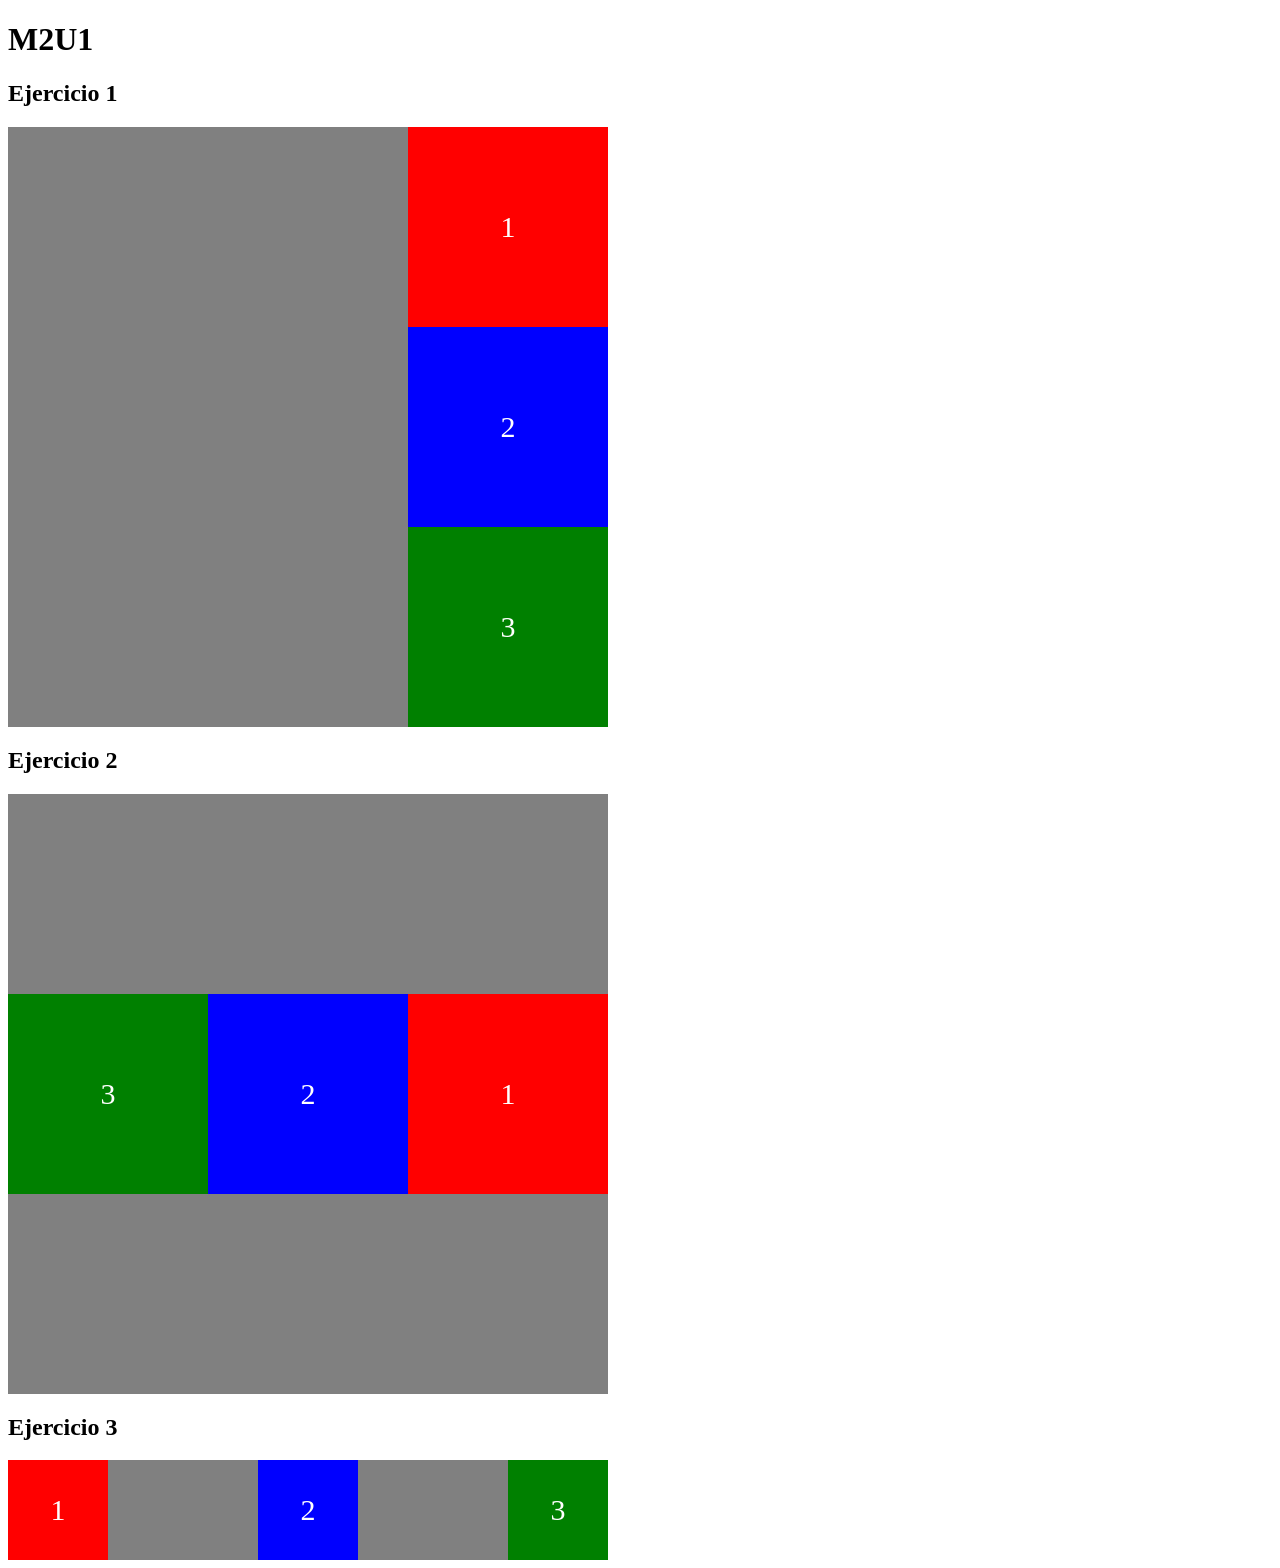
<file: m2u1/index.html>
<!DOCTYPE html>
<html lang="en">
<head>
    <meta charset="UTF-8">
    <meta name="viewport" content="width=device-width, initial-scale=1.0">
    <title>Document</title>
    <link rel="stylesheet" href="styles.css">
</head>
<body>
    <h1>M2U1</h1>
    <h2>Ejercicio 1</h2>
    <div class="contenedor">
        <div class="item caja1">1</div>
        <div class="item caja2">2</div>
        <div class="item caja3">3</div>
    </div>

    <h2>Ejercicio 2</h2>
    <div class="contenedor2">
        <div class="item caja4">1</div>
        <div class="item caja5">2</div>
        <div class="item caja6">3</div>
    </div>

    <h2>Ejercicio 3</h2>
    <div class="contenedor3">
        <div class="item caja7">1</div>
        <div class="item caja8">2</div>
        <div class="item caja9">3</div>
    </div>
    
</body>
</html>
</file>
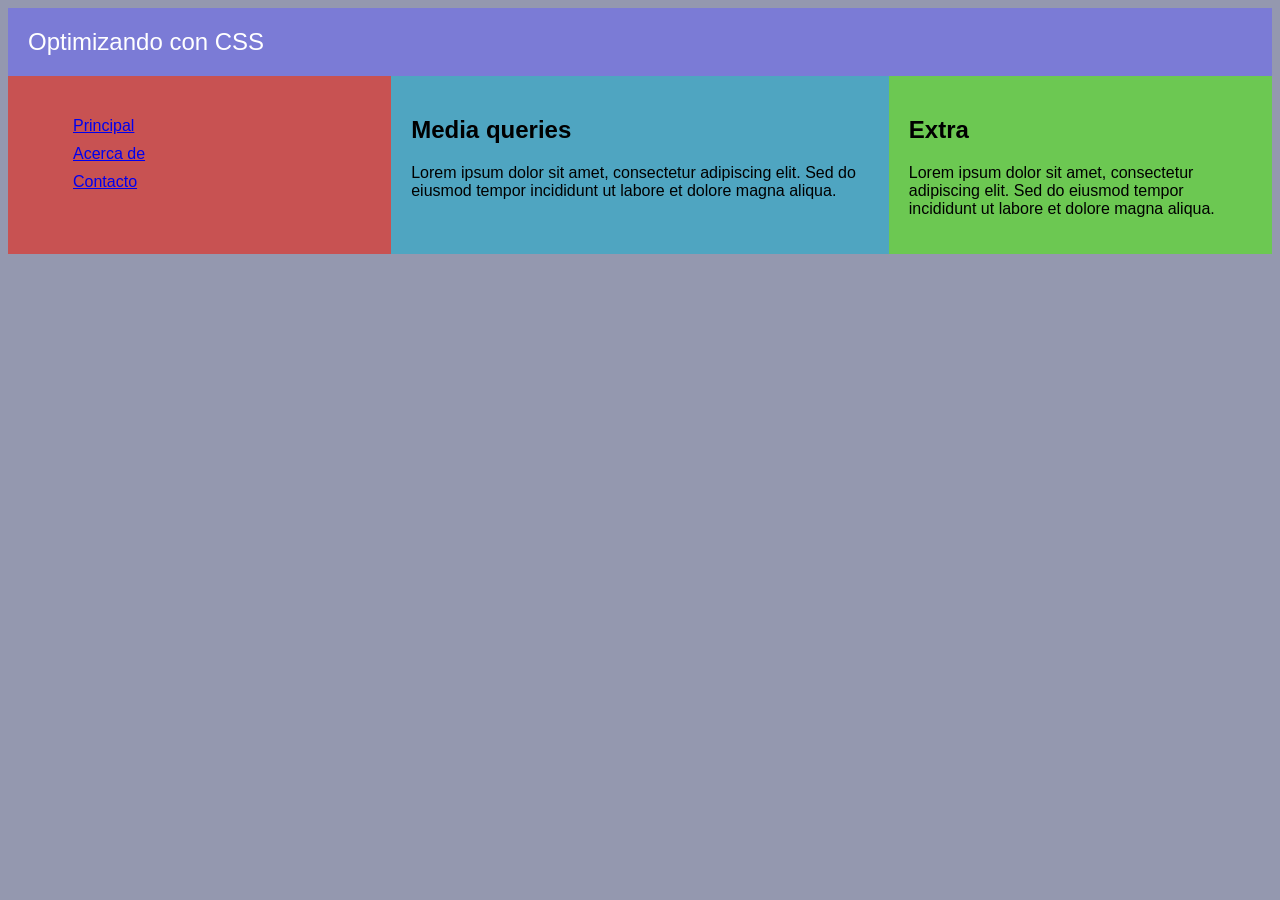
<file: m2u2/index.html>
<!DOCTYPE html>
<html lang="en">
<head>
    <meta charset="UTF-8">
    <meta name="viewport" content="width=device-width, initial-scale=1.0">
    <title>Document</title>
    <link rel="stylesheet" href="styles.css">
</head>
<body>
    <div class="container">
        <header>Optimizando con CSS</header>
        <div class="holder">
            <nav>
            <ul>
                <li><a href="#">Principal</a></li>
                <li><a href="#">Acerca de</a></li>
                <li><a href="#">Contacto</a></li>
            </ul>
            </nav>

            <main>
                <h2>Media queries</h2>
                <p>Lorem ipsum dolor sit amet, consectetur adipiscing elit. Sed do eiusmod tempor incididunt ut labore et dolore magna aliqua.</p>
            </main>

            <aside>
                <h2>Extra</h2>
                <p>Lorem ipsum dolor sit amet, consectetur adipiscing elit. Sed do eiusmod tempor incididunt ut labore et dolore magna aliqua.</p>
            </aside>
        </div>
    </div>

</body>
</html>
</file>
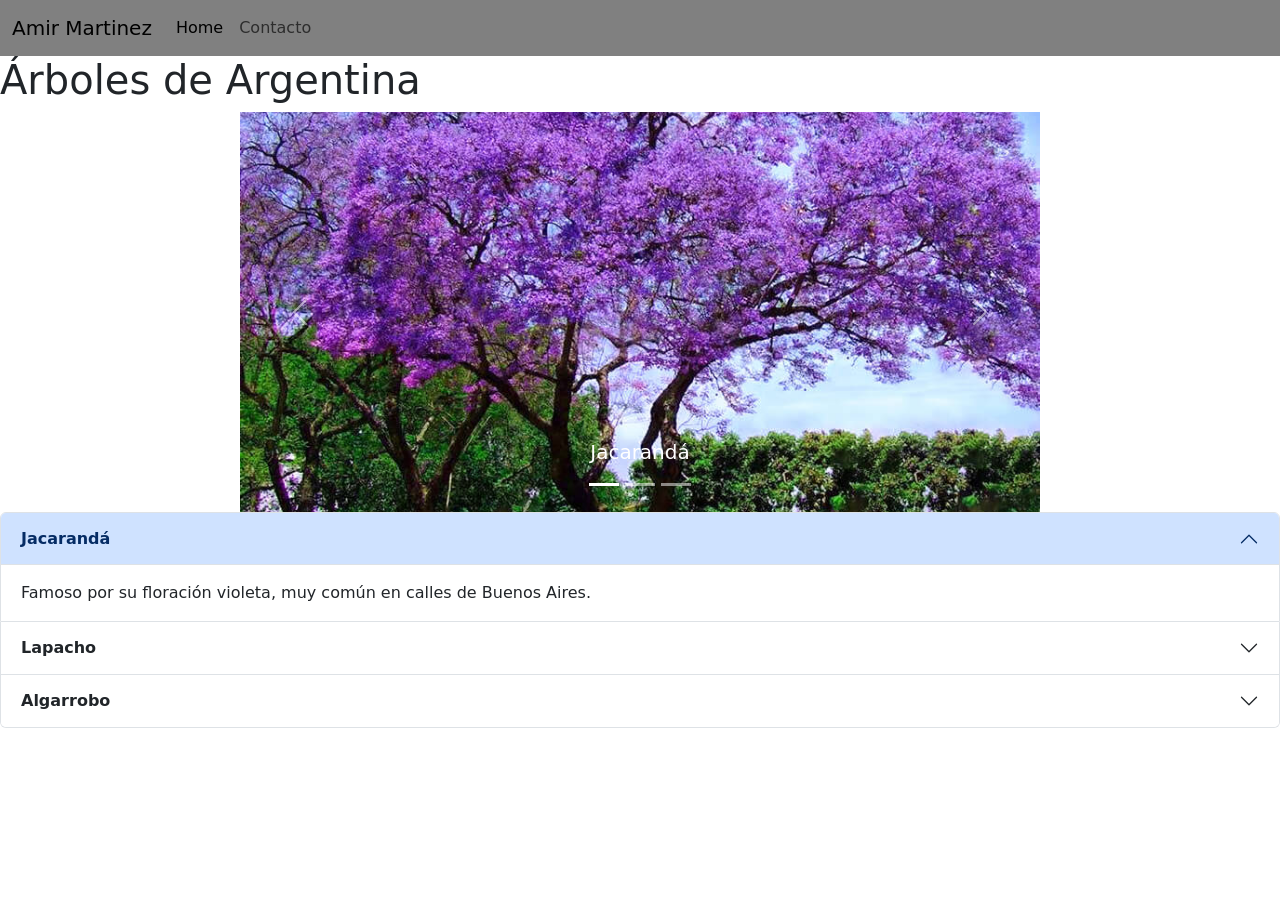
<file: m2u3/index.html>
<!DOCTYPE html>
<html lang="en">
<head>
    <meta charset="UTF-8">
    <meta name="viewport" content="width=device-width, initial-scale=1.0">
    <title>Bootstrap</title>
    <link href="https://cdn.jsdelivr.net/npm/bootstrap@5.3.8/dist/css/bootstrap.min.css" rel="stylesheet" integrity="sha384-sRIl4kxILFvY47J16cr9ZwB07vP4J8+LH7qKQnuqkuIAvNWLzeN8tE5YBujZqJLB" crossorigin="anonymous">
    <link rel="stylesheet" href="styles.css">
</head>

<body>
<nav class="navbar navbar-expand-lg my-navbar">
  <div class="container-fluid">
    <a class="navbar-brand" href="#">Amir Martinez</a>
    <button class="navbar-toggler" type="button" data-bs-toggle="collapse" data-bs-target="#navbarNav" aria-controls="navbarNav" aria-expanded="false" aria-label="Toggle navigation">
      <span class="navbar-toggler-icon"></span>
    </button>
    <div class="collapse navbar-collapse" id="navbarNav">
      <ul class="navbar-nav">
        <li class="nav-item">
          <a class="nav-link active" aria-current="page" href="#">Home</a>
        </li>
        <li class="nav-item">
          <a class="nav-link" href="#">Contacto</a>
        </li>
      </ul>
    </div>
  </div>
</nav>

<header>
    <h1>Árboles de Argentina</h1>
</header>

<main>
<div id="carouselExampleCaptions" class="carousel slide">
  <div class="carousel-indicators">
    <button type="button" data-bs-target="#carouselExampleCaptions" data-bs-slide-to="0" class="active" aria-current="true" aria-label="Slide 1"></button>
    <button type="button" data-bs-target="#carouselExampleCaptions" data-bs-slide-to="1" aria-label="Slide 2"></button>
    <button type="button" data-bs-target="#carouselExampleCaptions" data-bs-slide-to="2" aria-label="Slide 3"></button>
  </div>
  <div class="carousel-inner">
    <div class="carousel-item active">
      <img src="img/jacaranda.jpg" class="d-block w-100" alt="...">
      <div class="carousel-caption d-none d-md-block">
        <h5>Jacarandá</h5>
      </div>
    </div>
    <div class="carousel-item">
      <img src="img/lapacho.webp" class="d-block w-100" alt="...">
      <div class="carousel-caption d-none d-md-block">
        <h5>Lapacho</h5>
      </div>
    </div>
    <div class="carousel-item">
      <img src="img/algarrobo.jpg" class="d-block w-100" alt="...">
      <div class="carousel-caption d-none d-md-block">
        <h5>Algarrobo</h5>
      </div>
    </div>
  </div>
  <button class="carousel-control-prev" type="button" data-bs-target="#carouselExampleCaptions" data-bs-slide="prev">
    <span class="carousel-control-prev-icon" aria-hidden="true"></span>
    <span class="visually-hidden">Previous</span>
  </button>
  <button class="carousel-control-next" type="button" data-bs-target="#carouselExampleCaptions" data-bs-slide="next">
    <span class="carousel-control-next-icon" aria-hidden="true"></span>
    <span class="visually-hidden">Next</span>
  </button>
</div>

<div class="accordion" id="accordionExample">
  <div class="accordion-item">
    <h2 class="accordion-header">
      <button class="accordion-button" type="button" data-bs-toggle="collapse" data-bs-target="#collapseOne" aria-expanded="true" aria-controls="collapseOne">
        <strong>Jacarandá</strong>
      </button>
    </h2>
    <div id="collapseOne" class="accordion-collapse collapse show" data-bs-parent="#accordionExample">
      <div class="accordion-body">
        Famoso por su floración violeta, muy común en calles de Buenos Aires.
        </div>
    </div>
  </div>
  <div class="accordion-item">
    <h2 class="accordion-header">
      <button class="accordion-button collapsed" type="button" data-bs-toggle="collapse" data-bs-target="#collapseTwo" aria-expanded="false" aria-controls="collapseTwo">
        <strong>Lapacho</strong>
      </button>
    </h2>
    <div id="collapseTwo" class="accordion-collapse collapse" data-bs-parent="#accordionExample">
      <div class="accordion-body">
        Conocido por sus intensas flores rosadas o amarillas.
      </div>
    </div>
  </div>
  <div class="accordion-item">
    <h2 class="accordion-header">
      <button class="accordion-button collapsed" type="button" data-bs-toggle="collapse" data-bs-target="#collapseThree" aria-expanded="false" aria-controls="collapseThree">
        <strong>Algarrobo</strong>
      </button>
    </h2>
    <div id="collapseThree" class="accordion-collapse collapse" data-bs-parent="#accordionExample">
      <div class="accordion-body">
        Árbol emblemático de las zonas áridas y semiáridas.
    </div>
    </div>
  </div>
</div>

</main>
<script src="https://cdn.jsdelivr.net/npm/bootstrap@5.3.8/dist/js/bootstrap.bundle.min.js" integrity="sha384-FKyoEForCGlyvwx9Hj09JcYn3nv7wiPVlz7YYwJrWVcXK/BmnVDxM+D2scQbITxI" crossorigin="anonymous"></script>
</body>
</html>
</file>
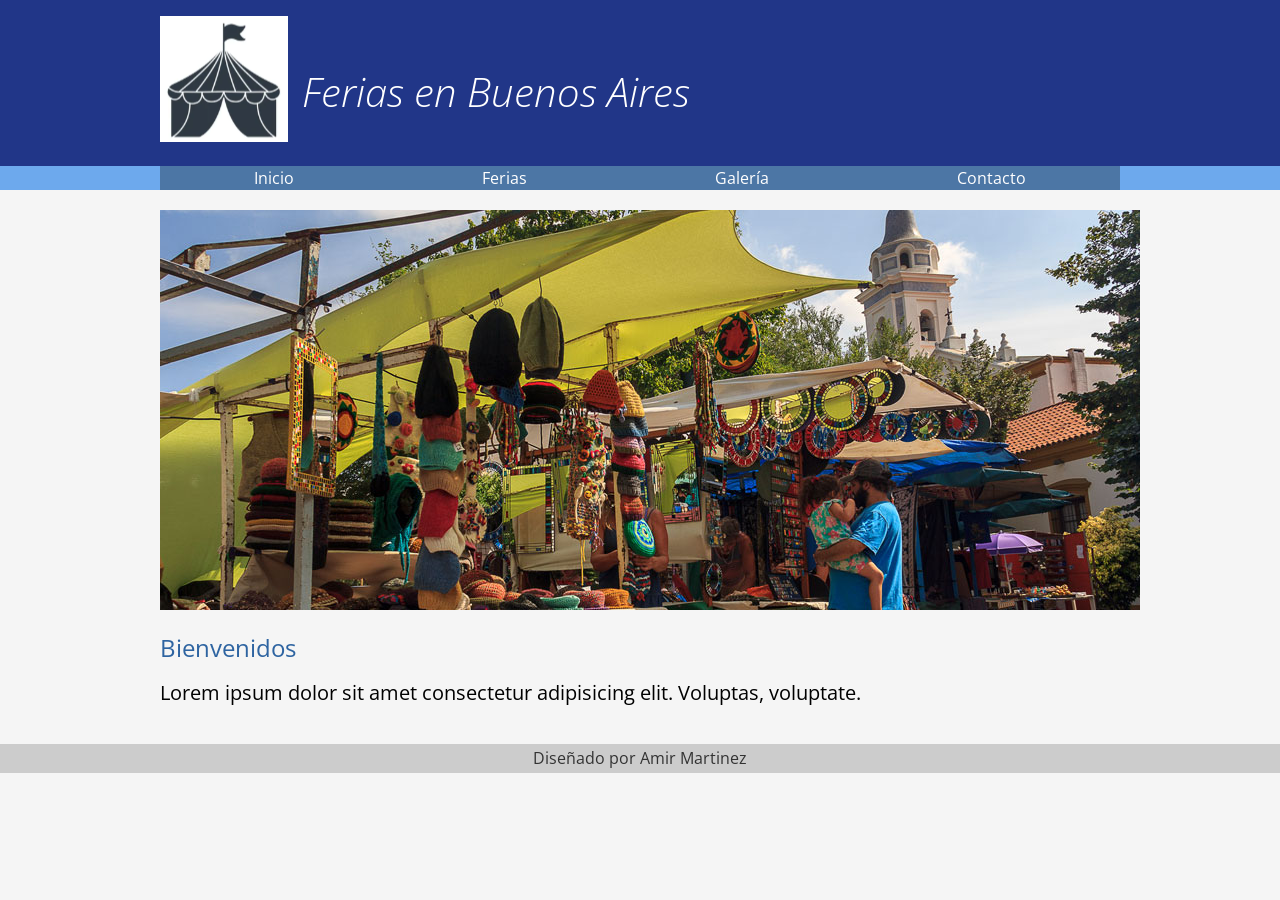
<file: m2u4/index.html>
<!DOCTYPE html>
<html lang="en">
<head>
    <meta charset="UTF-8">
    <meta name="viewport" content="width=device-width, initial-scale=1.0">
    <title>Ferias Argentina</title>
    <link rel="stylesheet" href="normalize.css">
    <link rel="stylesheet" href="styles.css">
</head>
<body>
    <header>
        <div class="holder">
            <img src="img/logo.png" alt="Logo">
            <h1>Ferias en Buenos Aires</h1>
        </div>
    </header>
    <nav>
        <div class="holder">
            <ul>
                <li><a class="activo" href="index.html">Inicio</a></li>
                <li><a class="activo" href="ferias.html">Ferias</a></li>
                <li><a class="activo" href="galeria.html">Galería</a></li>
                <li><a class="activo" href="contacto.html">Contacto</a></li>
            </ul>
        </div>
    </nav>
    <main class="holder">
        <div><img src="img/feria1.jpg" alt="Feria"></div>
        <div class="columnas">
            <section class="bienvenidos">
                <h2>Bienvenidos</h2>
                <p>Lorem ipsum dolor sit amet consectetur adipisicing elit. Voluptas, voluptate.</p>
            </section>
        </div>
    </main>
    <footer>
        Diseñado por Amir Martinez
    </footer>

</body>
</html>
</file>
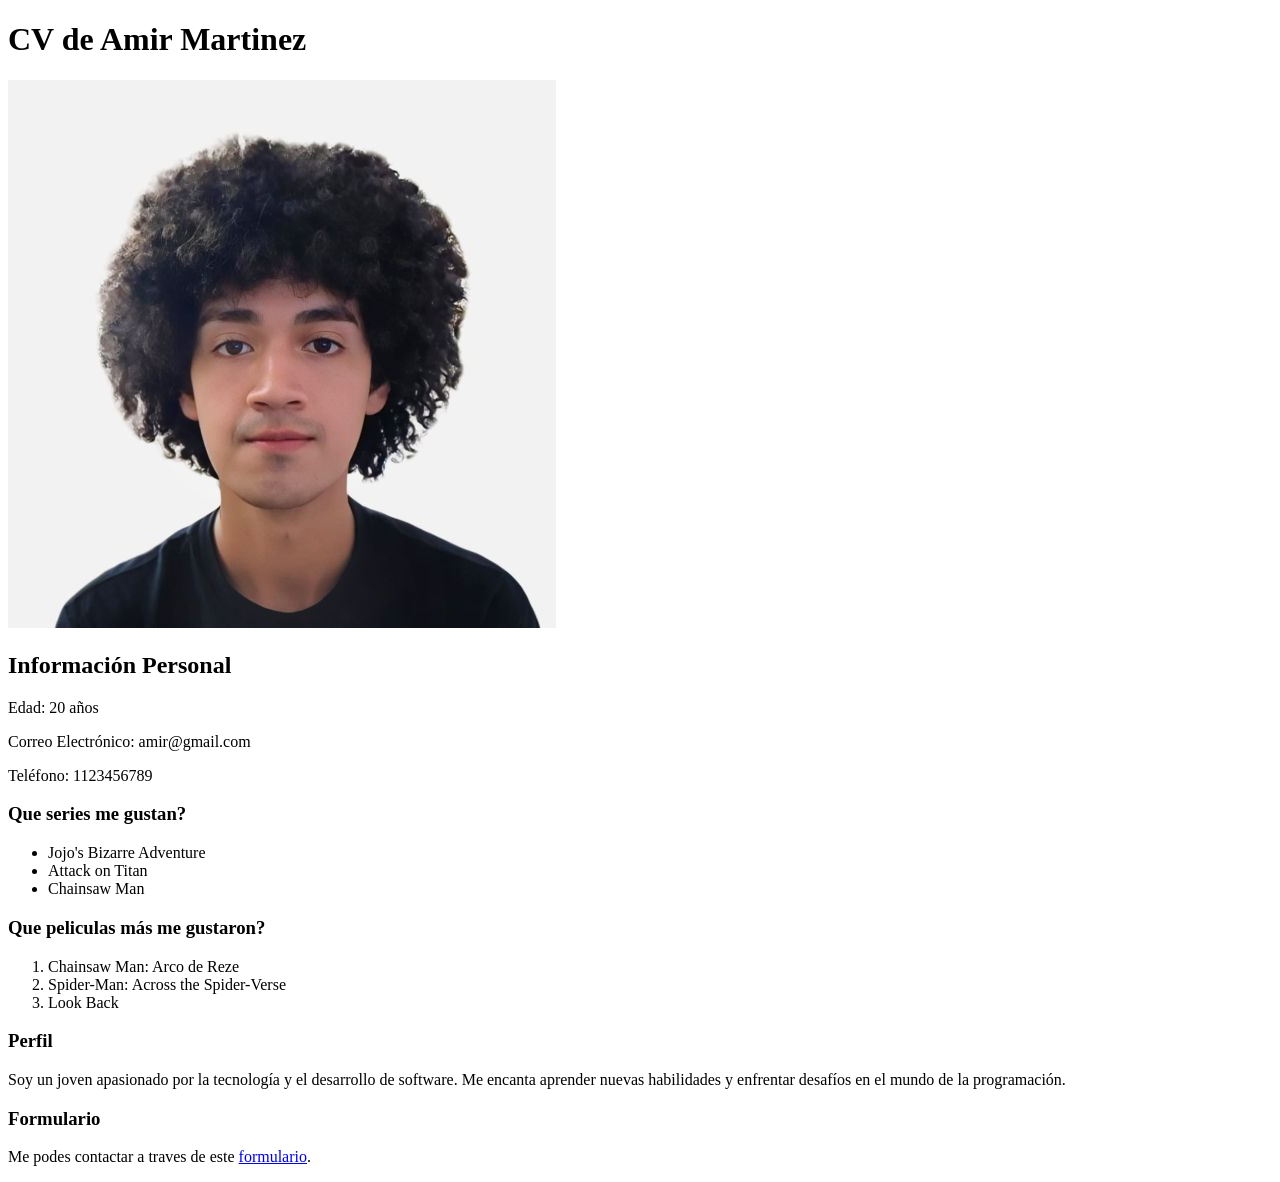
<file: m1u2/ejemplo.html>
<!DOCTYPE html>
<html lang="en">
<head>
    <meta charset="UTF-8">
    <meta name="viewport" content="width=device-width, initial-scale=1.0">
    <title>CV de Amir Martinez</title>
</head>
<body>
    <h1>CV de Amir Martinez</h1>
        <img src="img/me.jpg" alt="Foto de Amir Martinez">
    <h2>Información Personal</h2>
        <p>Edad: 20 años</p>
        <p>Correo Electrónico: amir@gmail.com</p>
        <p>Teléfono: 1123456789</p>

    <h3>Que series me gustan?</h3>
        <ul>
            <li>Jojo's Bizarre Adventure</li>
            <li>Attack on Titan</li>
            <li>Chainsaw Man</li>
        </ul>
    
    <h3>Que peliculas más me gustaron?</h3>
        <ol>
            <li>Chainsaw Man: Arco de Reze</li>
            <li>Spider-Man: Across the Spider-Verse</li>
            <li>Look Back</li>
        </ol>
    
    <h3>Perfil</h3>
        <p>Soy un joven apasionado por la tecnología y el desarrollo de software. Me encanta aprender nuevas habilidades y enfrentar desafíos en el mundo de la programación.</p>    

    <h3>Formulario</h3>
        <p>Me podes contactar a traves de este <a href="formulario.html">formulario</a>. </p>
</body>
</html>
</file>
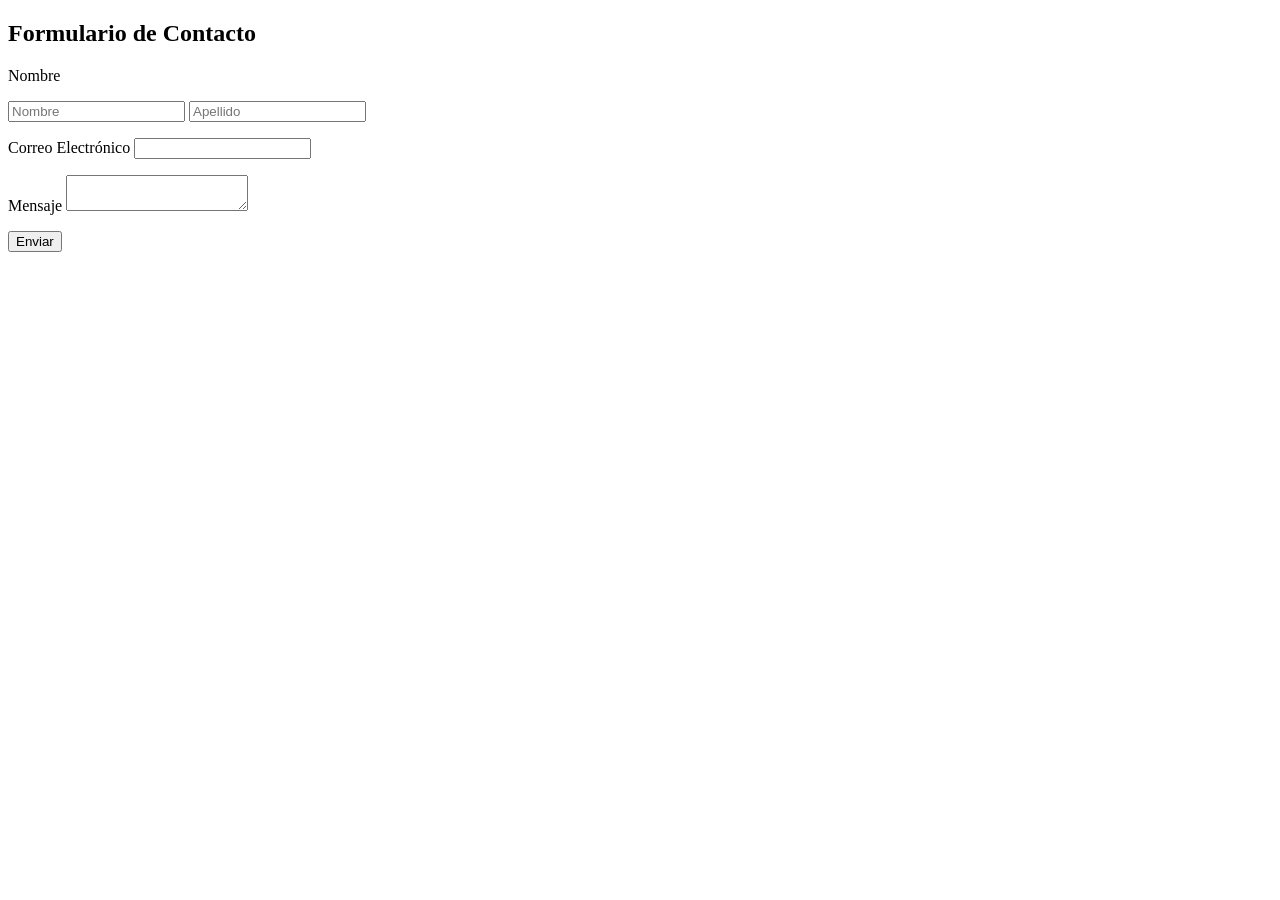
<file: m1u2/formulario.html>
<!DOCTYPE html>
<html lang="en">
<head>
    <meta charset="UTF-8">
    <meta name="viewport" content="width=device-width, initial-scale=1.0">
    <title>Formulario de Contacto</title>
</head>
<body>
    <h2>Formulario de Contacto</h2>
        <form action="" method="">
            <p>
                <label for="name">Nombre</label>
            </p>
            <p>
                <input type="text" name="name" placeholder="Nombre">
                <input type="text" name="apellido" placeholder="Apellido" />
            </p>
            <p>
                <label for="email">Correo Electrónico</label>
                <input type="email" id="email" name="email">
            </p>
            <p>
                <label for="message">Mensaje</label>
                <textarea id="message" name="message"></textarea>
            </p>
            <p>
                <button type="submit" value="enviar">Enviar</button>
            </p>
        </form>
</body>
</html>
</file>
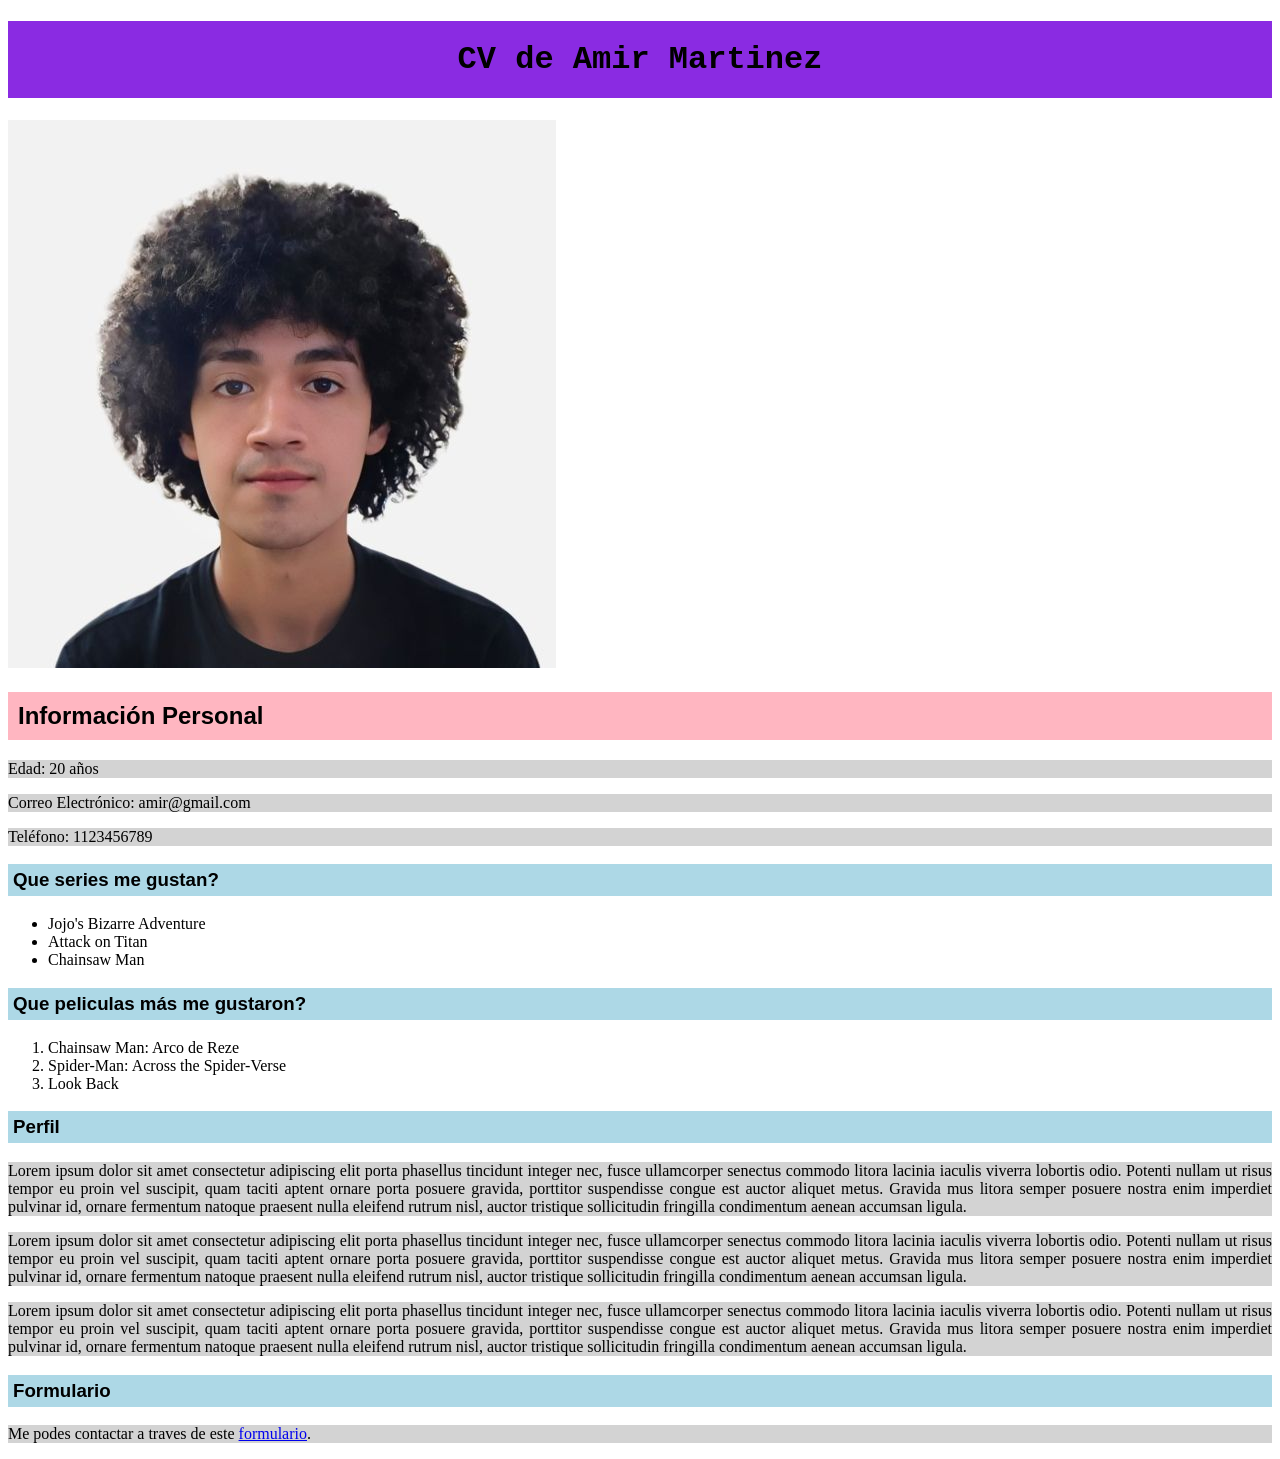
<file: m1u3/ejemplo.html>
<!DOCTYPE html>
<html lang="en">
<head>
    <meta charset="UTF-8">
    <meta name="viewport" content="width=device-width, initial-scale=1.0">
    <title>CV de Amir Martinez</title>
    <link rel="stylesheet" href="styles.css">
</head>
<body>
    <h1>CV de Amir Martinez</h1>
        <img src="img/me.jpg" alt="Foto de Amir Martinez">
    <h2>Información Personal</h2>
        <p>Edad: 20 años</p>
        <p>Correo Electrónico: amir@gmail.com</p>
        <p>Teléfono: 1123456789</p>

    <h3>Que series me gustan?</h3>
        <ul>
            <li>Jojo's Bizarre Adventure</li>
            <li>Attack on Titan</li>
            <li>Chainsaw Man</li>
        </ul>
    
    <h3>Que peliculas más me gustaron?</h3>
        <ol>
            <li>Chainsaw Man: Arco de Reze</li>
            <li>Spider-Man: Across the Spider-Verse</li>
            <li>Look Back</li>
        </ol>
    
    <h3>Perfil</h3>
        <p>Lorem ipsum dolor sit amet consectetur adipiscing elit porta phasellus tincidunt integer nec, fusce ullamcorper senectus commodo litora lacinia iaculis viverra lobortis odio. Potenti nullam ut risus tempor eu proin vel suscipit, quam taciti aptent ornare porta posuere gravida, porttitor suspendisse congue est auctor aliquet metus. Gravida mus litora semper posuere nostra enim imperdiet pulvinar id, ornare fermentum natoque praesent nulla eleifend rutrum nisl, auctor tristique sollicitudin fringilla condimentum aenean accumsan ligula.</p>
        <p>Lorem ipsum dolor sit amet consectetur adipiscing elit porta phasellus tincidunt integer nec, fusce ullamcorper senectus commodo litora lacinia iaculis viverra lobortis odio. Potenti nullam ut risus tempor eu proin vel suscipit, quam taciti aptent ornare porta posuere gravida, porttitor suspendisse congue est auctor aliquet metus. Gravida mus litora semper posuere nostra enim imperdiet pulvinar id, ornare fermentum natoque praesent nulla eleifend rutrum nisl, auctor tristique sollicitudin fringilla condimentum aenean accumsan ligula.</p>    
        <p>Lorem ipsum dolor sit amet consectetur adipiscing elit porta phasellus tincidunt integer nec, fusce ullamcorper senectus commodo litora lacinia iaculis viverra lobortis odio. Potenti nullam ut risus tempor eu proin vel suscipit, quam taciti aptent ornare porta posuere gravida, porttitor suspendisse congue est auctor aliquet metus. Gravida mus litora semper posuere nostra enim imperdiet pulvinar id, ornare fermentum natoque praesent nulla eleifend rutrum nisl, auctor tristique sollicitudin fringilla condimentum aenean accumsan ligula.</p>

    <h3>Formulario</h3>
        <p>Me podes contactar a traves de este <a href="formulario.html">formulario</a>. </p>
</body>
</html>
</file>
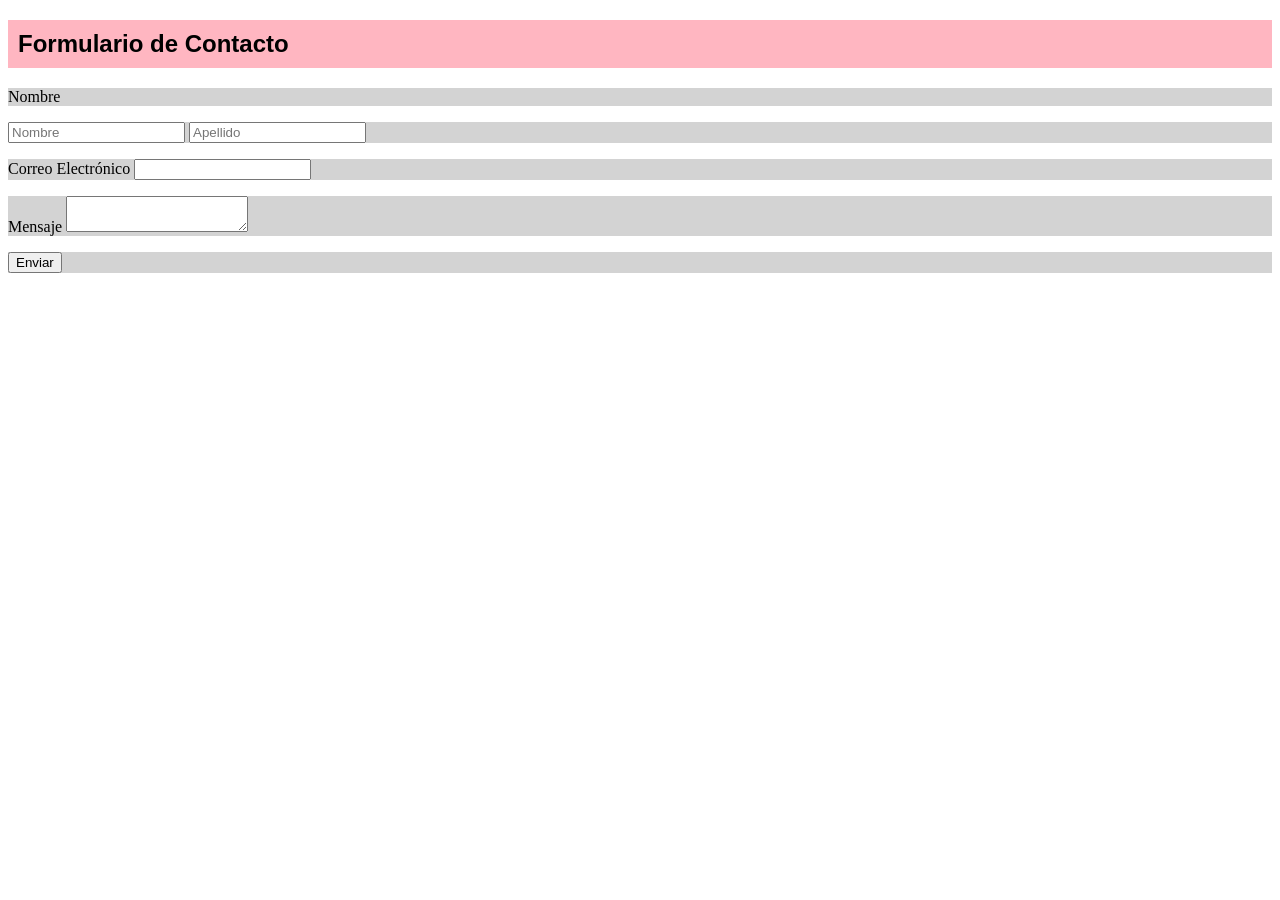
<file: m1u3/formulario.html>
<!DOCTYPE html>
<html lang="en">
<head>
    <meta charset="UTF-8">
    <meta name="viewport" content="width=device-width, initial-scale=1.0">
    <title>Formulario de Contacto</title>
    <link rel="stylesheet" href="styles.css">

</head>
<body>
    <h2>Formulario de Contacto</h2>
        <form action="" method="">
            <p>
                <label for="name">Nombre</label>
            </p>
            <p>
                <input type="text" name="name" placeholder="Nombre">
                <input type="text" name="apellido" placeholder="Apellido" />
            </p>
            <p>
                <label for="email">Correo Electrónico</label>
                <input type="email" id="email" name="email">
            </p>
            <p>
                <label for="message">Mensaje</label>
                <textarea id="message" name="message"></textarea>
            </p>
            <p>
                <button type="submit" value="enviar">Enviar</button>
            </p>
        </form>
</body>
</html>
</file>
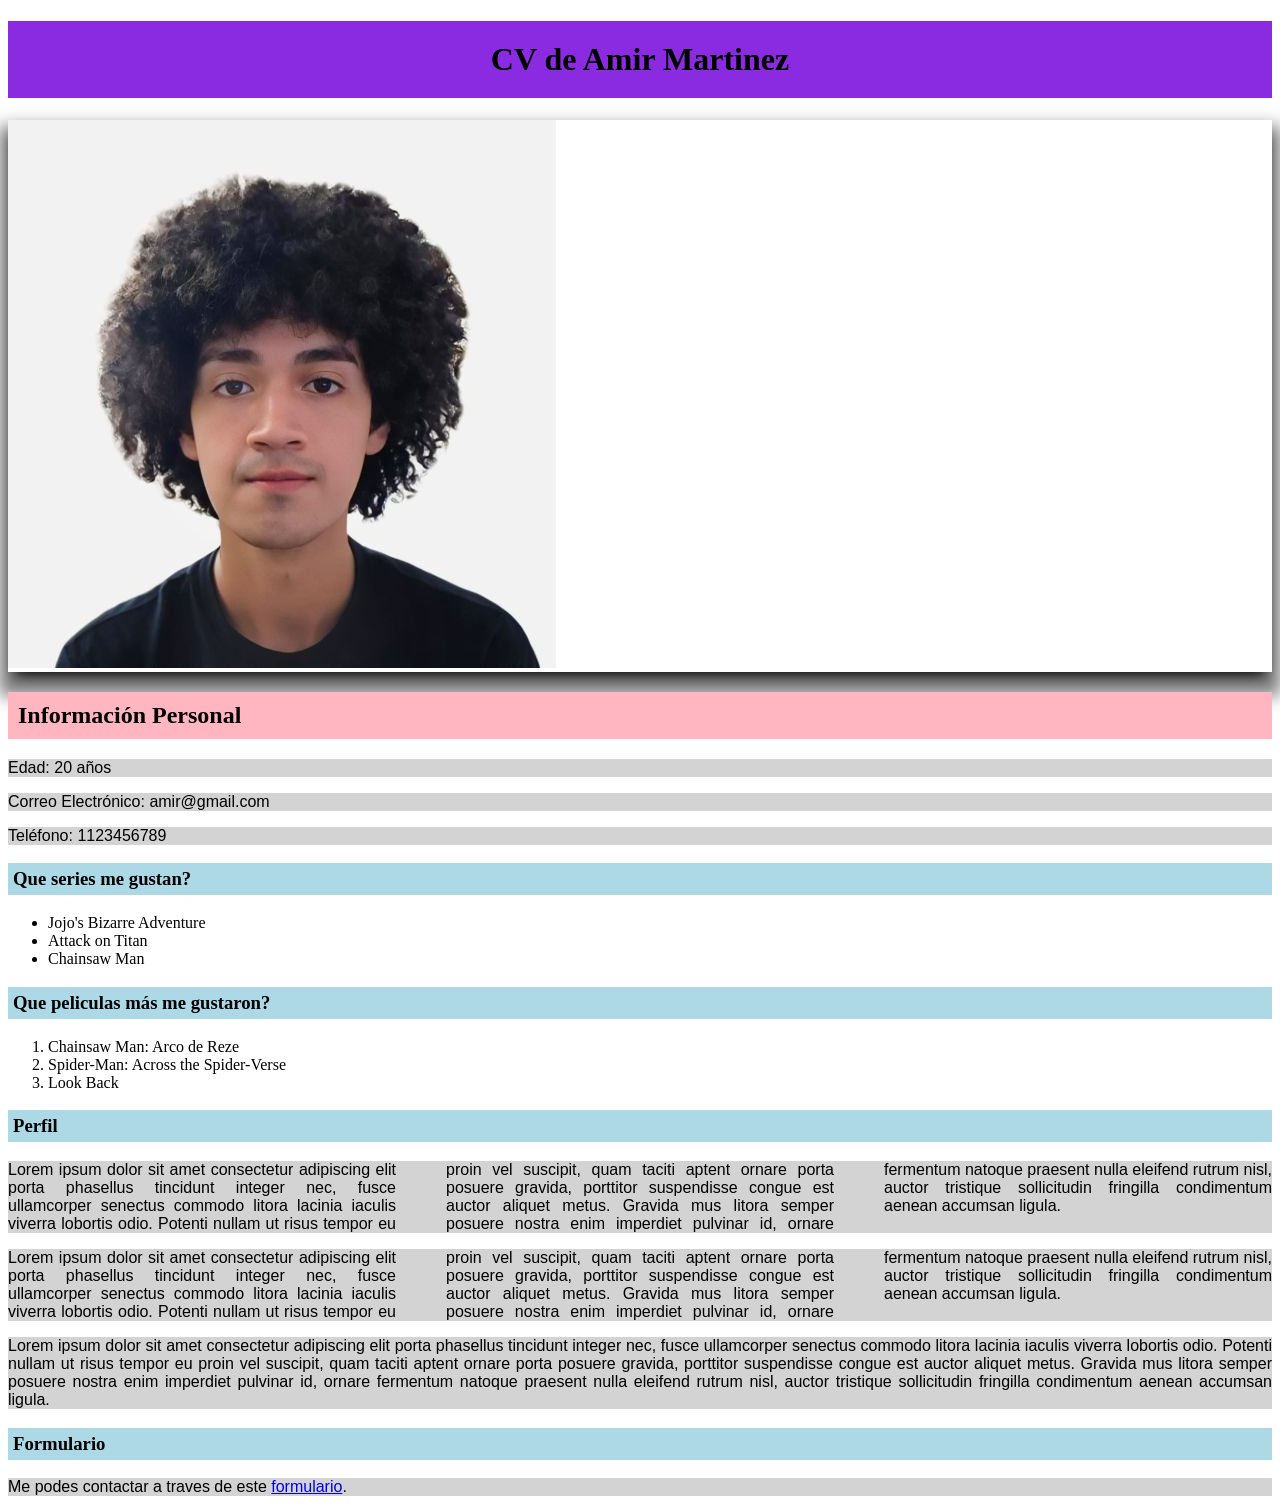
<file: m1u4/ejemplo.html>
<!DOCTYPE html>
<html lang="en">
<head>
    <meta charset="UTF-8">
    <meta name="viewport" content="width=device-width, initial-scale=1.0">
    <title>CV de Amir Martinez</title>
    <link rel="preconnect" href="https://fonts.googleapis.com">
    <link rel="preconnect" href="https://fonts.gstatic.com" crossorigin>
    <link href="https://fonts.googleapis.com/css2?family=JetBrains+Mono:ital,wght@0,100..800;1,100..800&display=swap" rel="stylesheet">
    <link rel="stylesheet" href="styles.css">
</head>
<body>
    <h1>CV de Amir Martinez</h1>
    
    <div id="foto">
    <img src="img/me.jpg" alt="Foto de Amir Martinez">
    </div>

    <h2>Información Personal</h2>
        <p>Edad: 20 años</p>
        <p>Correo Electrónico: amir@gmail.com</p>
        <p>Teléfono: 1123456789</p>

    <h3>Que series me gustan?</h3>
        <ul>
            <li>Jojo's Bizarre Adventure</li>
            <li>Attack on Titan</li>
            <li>Chainsaw Man</li>
        </ul>
    
    <h3>Que peliculas más me gustaron?</h3>
        <ol>
            <li>Chainsaw Man: Arco de Reze</li>
            <li>Spider-Man: Across the Spider-Verse</li>
            <li>Look Back</li>
        </ol>
    
    <h3>Perfil</h3>
        <p class="texto">Lorem ipsum dolor sit amet consectetur adipiscing elit porta phasellus tincidunt integer nec, fusce ullamcorper senectus commodo litora lacinia iaculis viverra lobortis odio. Potenti nullam ut risus tempor eu proin vel suscipit, quam taciti aptent ornare porta posuere gravida, porttitor suspendisse congue est auctor aliquet metus. Gravida mus litora semper posuere nostra enim imperdiet pulvinar id, ornare fermentum natoque praesent nulla eleifend rutrum nisl, auctor tristique sollicitudin fringilla condimentum aenean accumsan ligula.</p>
        <p class="texto">Lorem ipsum dolor sit amet consectetur adipiscing elit porta phasellus tincidunt integer nec, fusce ullamcorper senectus commodo litora lacinia iaculis viverra lobortis odio. Potenti nullam ut risus tempor eu proin vel suscipit, quam taciti aptent ornare porta posuere gravida, porttitor suspendisse congue est auctor aliquet metus. Gravida mus litora semper posuere nostra enim imperdiet pulvinar id, ornare fermentum natoque praesent nulla eleifend rutrum nisl, auctor tristique sollicitudin fringilla condimentum aenean accumsan ligula.</p>
        <p>Lorem ipsum dolor sit amet consectetur adipiscing elit porta phasellus tincidunt integer nec, fusce ullamcorper senectus commodo litora lacinia iaculis viverra lobortis odio. Potenti nullam ut risus tempor eu proin vel suscipit, quam taciti aptent ornare porta posuere gravida, porttitor suspendisse congue est auctor aliquet metus. Gravida mus litora semper posuere nostra enim imperdiet pulvinar id, ornare fermentum natoque praesent nulla eleifend rutrum nisl, auctor tristique sollicitudin fringilla condimentum aenean accumsan ligula.</p>
    
    <h3>Formulario</h3>
        <p>Me podes contactar a traves de este <a href="formulario.html">formulario</a>. </p>
</body>
</html>
</file>
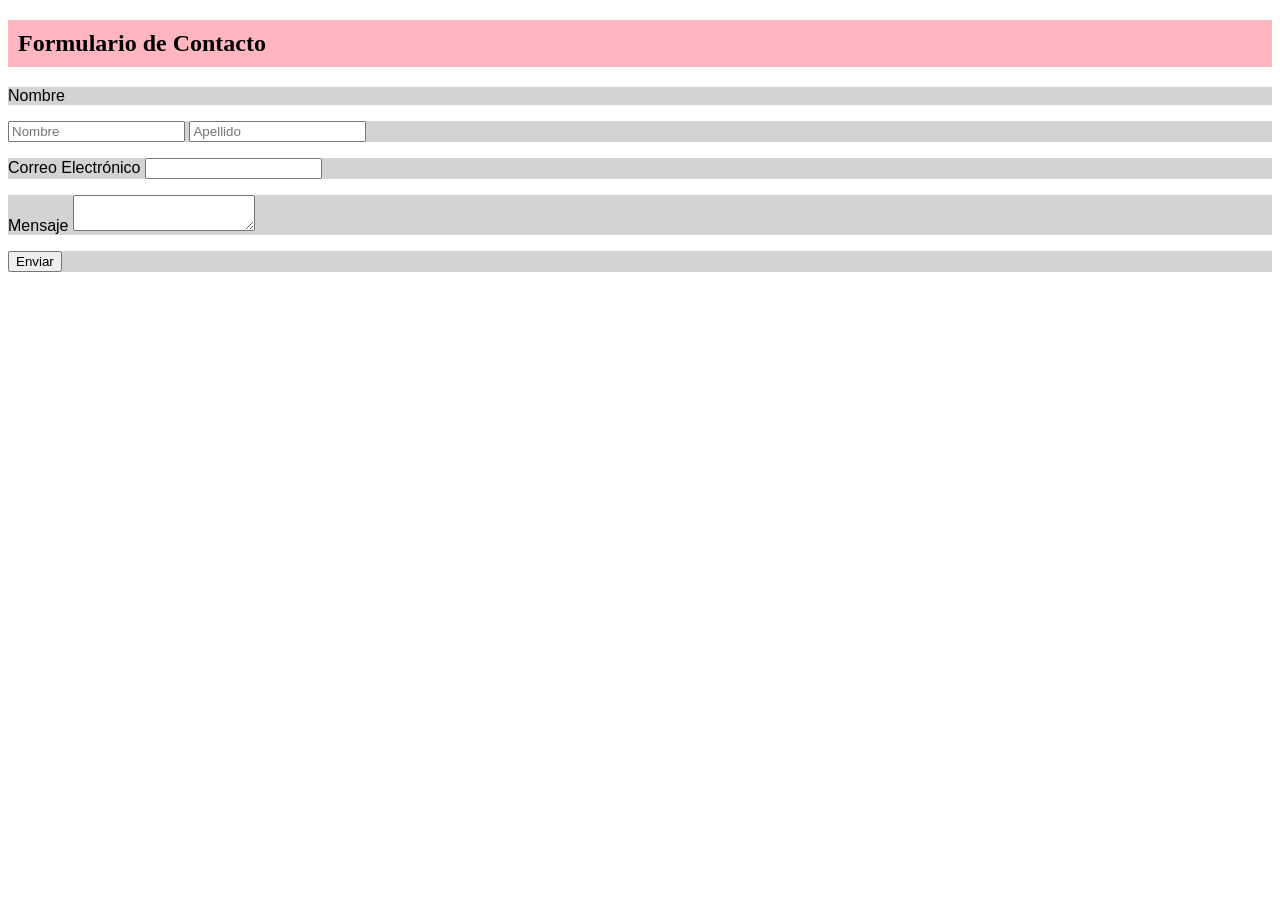
<file: m1u4/formulario.html>
<!DOCTYPE html>
<html lang="en">
<head>
    <meta charset="UTF-8">
    <meta name="viewport" content="width=device-width, initial-scale=1.0">
    <title>Formulario de Contacto</title>
    <link rel="preconnect" href="https://fonts.googleapis.com">
    <link rel="preconnect" href="https://fonts.gstatic.com" crossorigin>
    <link href="https://fonts.googleapis.com/css2?family=JetBrains+Mono:ital,wght@0,100..800;1,100..800&display=swap" rel="stylesheet">
    <link rel="stylesheet" href="styles.css">

</head>
<body>
    <h2>Formulario de Contacto</h2>
        <form action="" method="">
            <p>
                <label for="name">Nombre</label>
            </p>
            <p>
                <input type="text" name="name" placeholder="Nombre">
                <input type="text" name="apellido" placeholder="Apellido" />
            </p>
            <p>
                <label for="email">Correo Electrónico</label>
                <input type="email" id="email" name="email">
            </p>
            <p>
                <label for="message">Mensaje</label>
                <textarea id="message" name="message"></textarea>
            </p>
            <p>
                <button type="submit" value="enviar">Enviar</button>
            </p>
        </form>
</body>
</html>
</file>
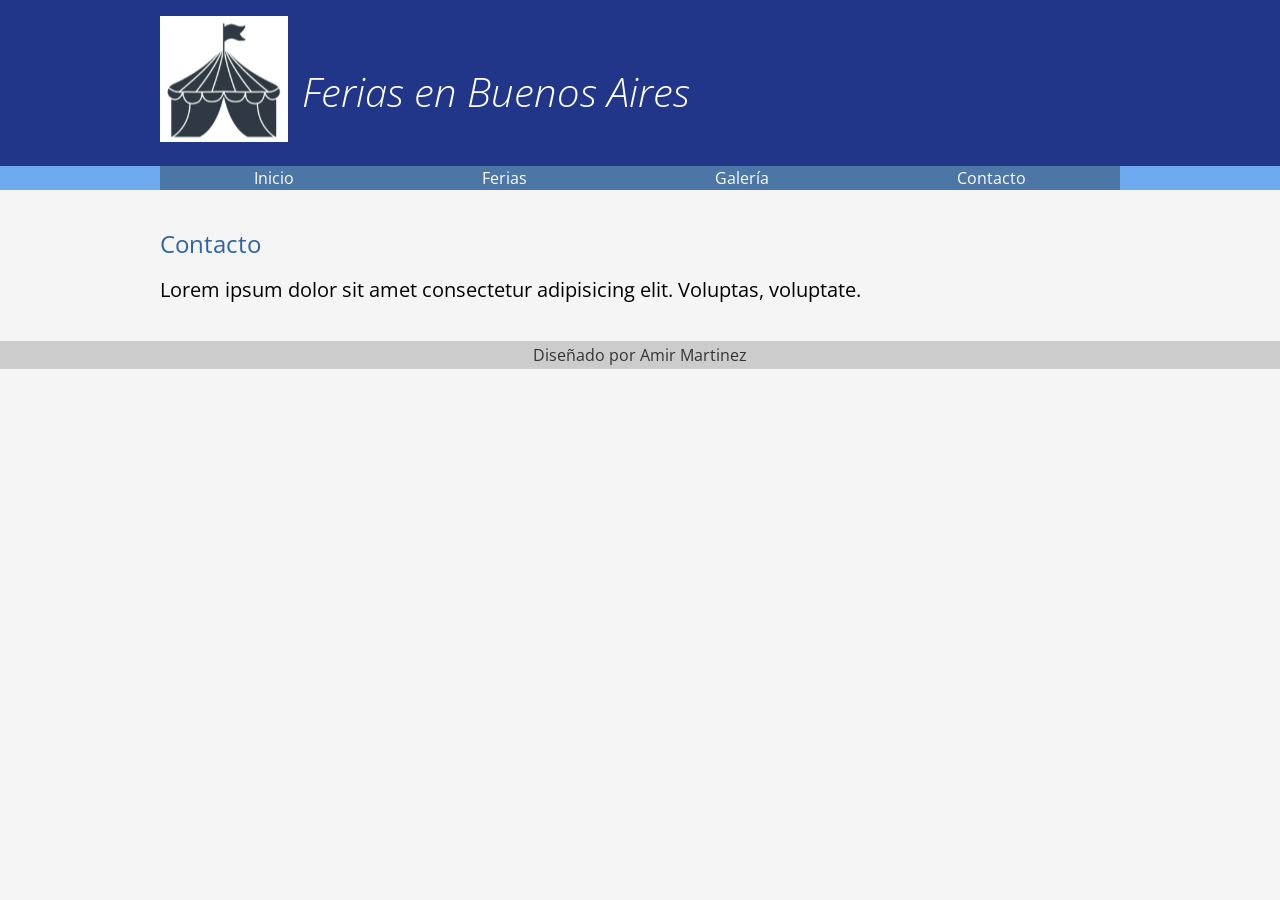
<file: m2u4/contacto.html>
<!DOCTYPE html>
<html lang="en">
<head>
    <meta charset="UTF-8">
    <meta name="viewport" content="width=device-width, initial-scale=1.0">
    <title>Ferias Argentina</title>
    <link rel="stylesheet" href="normalize.css">
    <link rel="stylesheet" href="styles.css">
</head>
<body>
    <header>
        <div class="holder">
            <img src="img/logo.png" alt="Logo">
            <h1>Ferias en Buenos Aires</h1>
        </div>
    </header>
    <nav>
        <div class="holder">
            <ul>
                <li><a class="activo" href="index.html">Inicio</a></li>
                <li><a class="activo" href="ferias.html">Ferias</a></li>
                <li><a class="activo" href="galeria.html">Galería</a></li>
                <li><a class="activo" href="contacto.html">Contacto</a></li>
            </ul>
        </div>
    </nav>
    <main class="holder">
        <div class="columnas">
            <section class="bienvenidos">
                <h2>Contacto</h2>
                <p>Lorem ipsum dolor sit amet consectetur adipisicing elit. Voluptas, voluptate.</p>
            </section>
        </div>
    </main>
    <footer>
        Diseñado por Amir Martinez
    </footer>

</body>
</html>
</file>
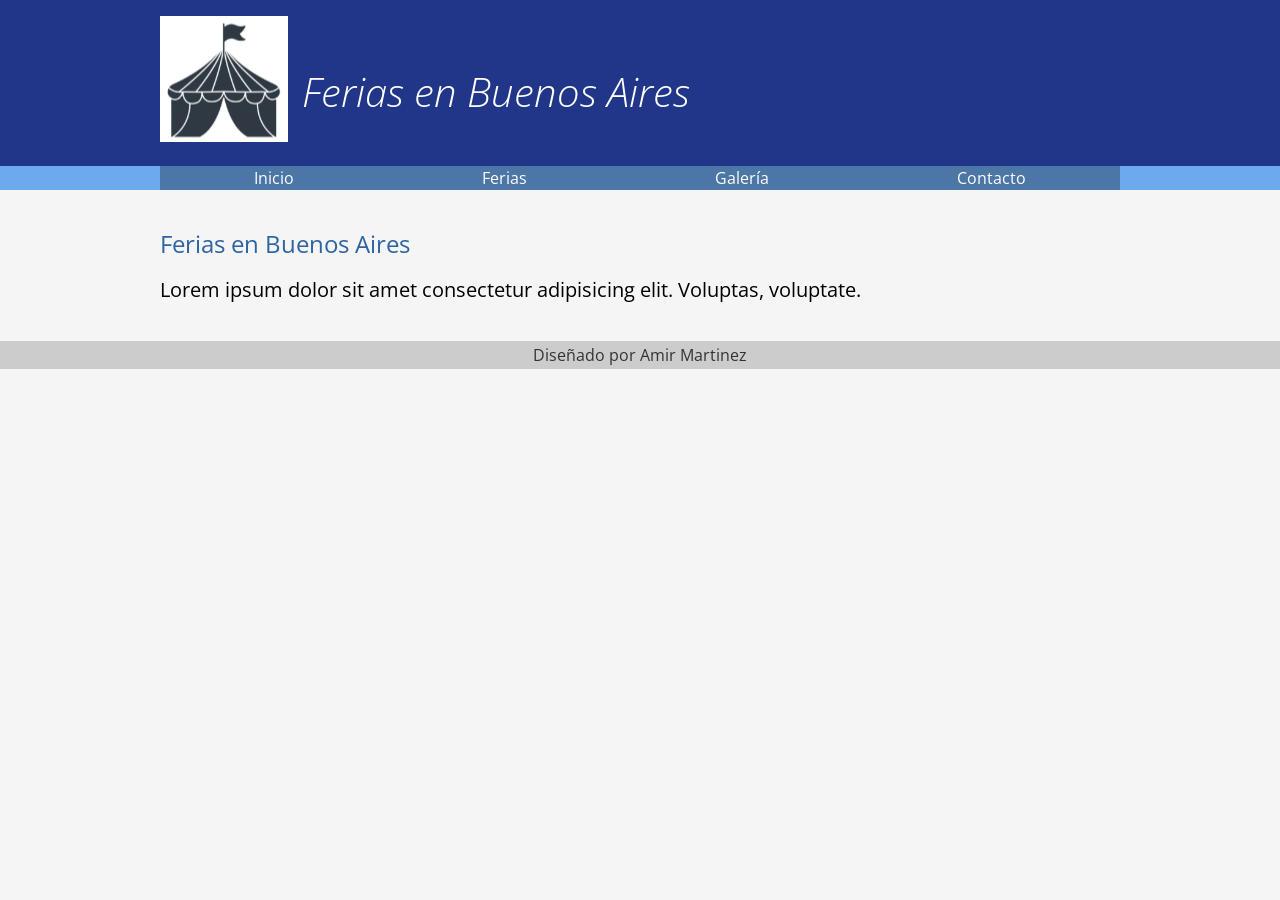
<file: m2u4/ferias.html>
<!DOCTYPE html>
<html lang="en">
<head>
    <meta charset="UTF-8">
    <meta name="viewport" content="width=device-width, initial-scale=1.0">
    <title>Ferias Argentina</title>
    <link rel="stylesheet" href="normalize.css">
    <link rel="stylesheet" href="styles.css">
</head>
<body>
    <header>
        <div class="holder">
            <img src="img/logo.png" alt="Logo">
            <h1>Ferias en Buenos Aires</h1>
        </div>
    </header>
    <nav>
        <div class="holder">
            <ul>
                <li><a class="activo" href="index.html">Inicio</a></li>
                <li><a class="activo" href="ferias.html">Ferias</a></li>
                <li><a class="activo" href="galeria.html">Galería</a></li>
                <li><a class="activo" href="contacto.html">Contacto</a></li>
            </ul>
        </div>
    </nav>
    <main class="holder">
        <div class="columnas">
            <section class="bienvenidos">
                <h2>Ferias en Buenos Aires</h2>
                <p>Lorem ipsum dolor sit amet consectetur adipisicing elit. Voluptas, voluptate.</p>
            </section>
        </div>
    </main>
    <footer>
        Diseñado por Amir Martinez
    </footer>

</body>
</html>
</file>
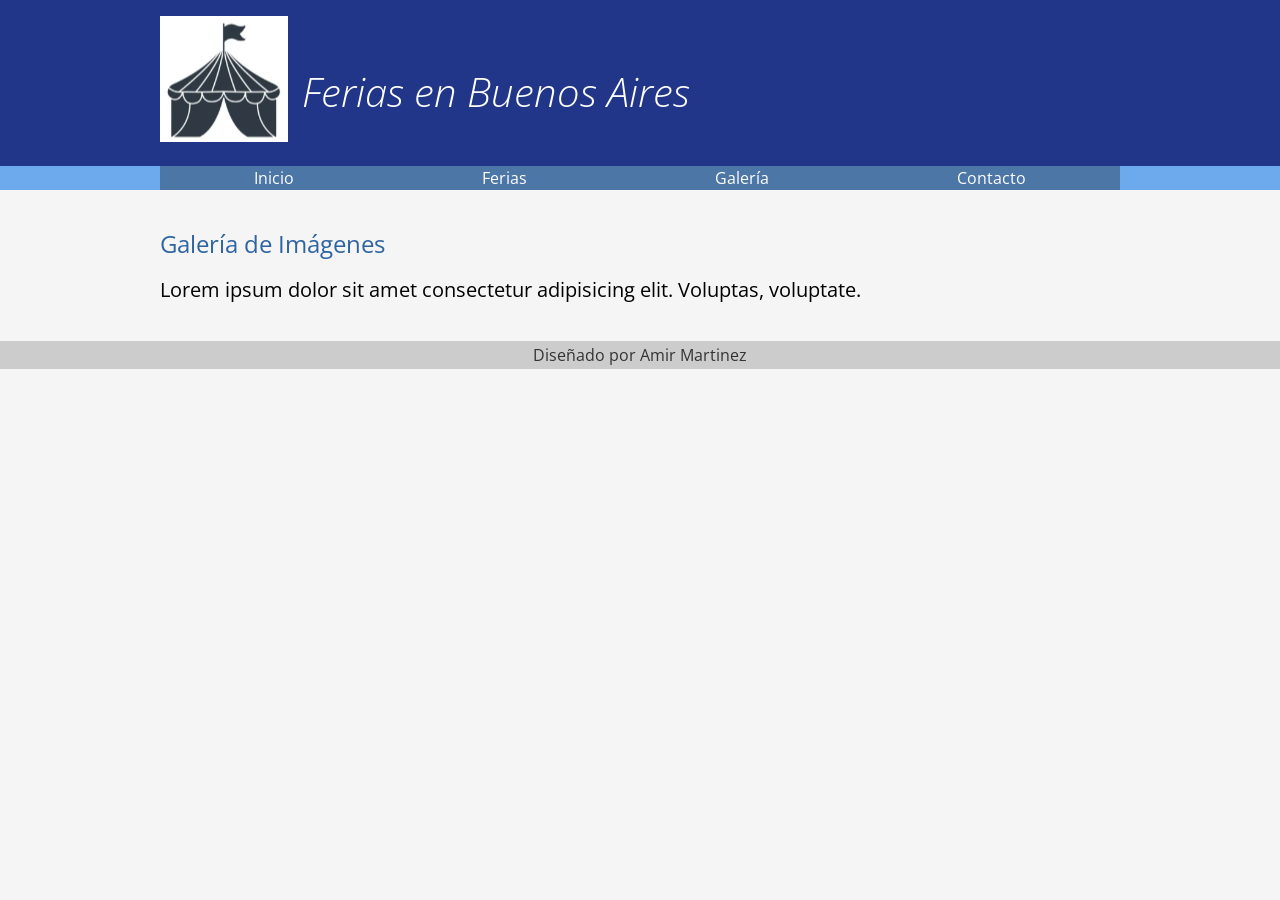
<file: m2u4/galeria.html>
<!DOCTYPE html>
<html lang="en">
<head>
    <meta charset="UTF-8">
    <meta name="viewport" content="width=device-width, initial-scale=1.0">
    <title>Ferias Argentina</title>
    <link rel="stylesheet" href="normalize.css">
    <link rel="stylesheet" href="styles.css">
</head>
<body>
    <header>
        <div class="holder">
            <img src="img/logo.png" alt="Logo">
            <h1>Ferias en Buenos Aires</h1>
        </div>
    </header>
    <nav>
        <div class="holder">
            <ul>
                <li><a class="activo" href="index.html">Inicio</a></li>
                <li><a class="activo" href="ferias.html">Ferias</a></li>
                <li><a class="activo" href="galeria.html">Galería</a></li>
                <li><a class="activo" href="contacto.html">Contacto</a></li>
            </ul>
        </div>
    </nav>
    <main class="holder">
        <div class="columnas">
            <section class="bienvenidos">
                <h2>Galería de Imágenes</h2>
                <p>Lorem ipsum dolor sit amet consectetur adipisicing elit. Voluptas, voluptate.</p>
            </section>
        </div>
    </main>
    <footer>
        Diseñado por Amir Martinez
    </footer>

</body>
</html>
</file>
<file: m2u1/styles.css>
.contenedor {
    height: 600px;
    width: 600px;
    background-color: gray;
    display: flex;
    flex-direction: column;
    align-items: flex-end;
}

.contenedor2 {
    height: 600px;
    width: 600px;
    background-color: gray;
    display: flex;
    flex-direction: row-reverse;
    align-items: center;
}

.contenedor3 {
    height: 100px;
    width: 600px;
    background-color: gray;
    display: flex;
    align-items: center;
    justify-content: space-between;
}

.item{
    color: white;
    margin: 0px;
    font-size: 30px;
    width: 200px;
    height: 200px;
    flex-shrink: 0;
    display: flex;
    justify-content: center;
    align-items: center;
}

.caja1{
    background-color: red;
}
.caja2{
    background-color: blue;
}
.caja3{
    background-color: green;
}

.caja4{
    background-color: red;
}

.caja5{
    background-color: blue;
}

.caja6{
    background-color: green;
}

.caja7{
    width: 100px;
    height: 100px;
    background-color: red;
}

.caja8{
    width: 100px;
    height: 100px;
    background-color: blue;
}

.caja9{
    width: 100px;
    height: 100px;
    background-color: green;
}
</file>
<file: m2u2/styles.css>
body {
    background-color: rgb(148, 152, 175);
    font-family: Arial, sans-serif;
}

.contenedor {
    max-width: 1000px;
    margin: 0 auto;
    background-color: white;
    padding: 20px;
}

.holder {
    display: flex;
}

header {
    background-color: rgb(123, 123, 214);
    padding: 20px;
    color: white;
    font-size: 24px;
}

nav {
    background-color: rgb(200, 82, 82);
    width: 30%;
    padding: 20px;
}

nav ul {
    list-style: none;
    padding: 20;
}

nav ul li {
    padding: 5px;
    color: white;
}  

main {
    background-color: rgb(79, 165, 193);
    width: 40%;
    padding: 20px;
}

aside {
    background-color: rgb(108, 200, 82);
    width: 30%;
    padding: 20px;
}

@media screen and (max-width: 700px) {
    body{
        background-color: rgb(110, 115, 141);
    }

    .holder{
        display: flex;
        flex-direction: column;
    }

    nav, main, aside {
        width: 100%;
    }
}
</file>
<file: m2u3/styles.css>
.my-navbar {
    background-color: gray;
}

#carouselExampleCaptions {
    max-width: 800px;
    margin: auto;
}

.carousel-item img {
    height: 400px;
    object-fit: cover;
}
</file>
<file: m2u4/styles.css>
@import url('https://fonts.googleapis.com/css2?family=JetBrains+Mono:ital,wght@0,100..800;1,100..800&family=Open+Sans:ital,wght@0,300..800;1,300..800&display=swap');

body {
    font-family: 'Open Sans', sans-serif;
    background-color: #f5f5f5;
} 

header {
    background-color: #213688;
    padding: 1rem;
}

header h1 {
    margin: 0;
    font-size: 40px;
    color: white;
    font-weight: 100;
    font-style: italic;
    display: inline-block;
    position: relative;
    bottom: 35px;
    margin-left: 10px;
}

nav {
    background-color: #6da9ed;
    margin-bottom: 20px;   
}

nav ul {
    list-style: none;
    display: flex;
    padding: 0;
    margin: 0;
}

nav ul li {
    flex-grow: 1;
}

nav ul li a {
    color: white;
    text-decoration: none;
    padding: 3px 6px;
    display: block;
    text-align: center;
}

nav ul li a:hover {
    background-color: #5a8bd8;
}

footer {
    background-color: #ccc;
    clear: both;
    color: #333;
    text-align: center;
    padding: 5px 0;
    margin-top: 20px;
}

nav ul li a.activo {
    background-color: #4c76a5;
}

.holder {
    max-width: 960px;
    margin: 0 auto;
}

h2 {
    color: #2e64a1;
    font-weight: 400;
}

.bienvenidos {
    width: 75%;
    padding-right: 10px;
    box-sizing: border-box;
}

.columnas {
    display: flex;
    justify-content: space-between;
    gap: 20px;
}

.bienvenidos p {
    font-size: 20px;
}
</file>
<file: m1u3/styles.css>
h1{
    background-color: blueviolet;
    font-family: 'Courier New', Courier, monospace;
    text-align: center;
    padding: 20px;
}

h2{
    background-color: lightpink;
    font-family: 'Arial', Helvetica, sans-serif;
    text-align: left;
    padding: 10px;
}

h3{
    background-color: lightblue;
    font-family: Arial, Helvetica, sans-serif;
    text-align: left;
    padding: 5px;
}

p{
    background-color: lightgray;
    font-family: 'Times New Roman', Times, serif;
    text-align: justify;
}
</file>
<file: m1u4/styles.css>
h1{
    background-color: blueviolet;
    text-align: center;
    padding: 20px;
}

h2{
    background-color: lightpink;
    text-align: left;
    padding: 10px;
}

h3{
    background-color: lightblue;
    text-align: left;
    padding: 5px;
}

p{
    background-color: lightgray;
    font-family: Arial, Helvetica, sans-serif;
    text-align:justify;
}

#foto{
    align-self: center;
    box-shadow: 0px 10px 13px -7px #000000, 0px 15px 16px 9px rgba(0,0,0,0.5);
}

.texto{
    columns: 3;
    column-gap: 50px;
}
</file>
